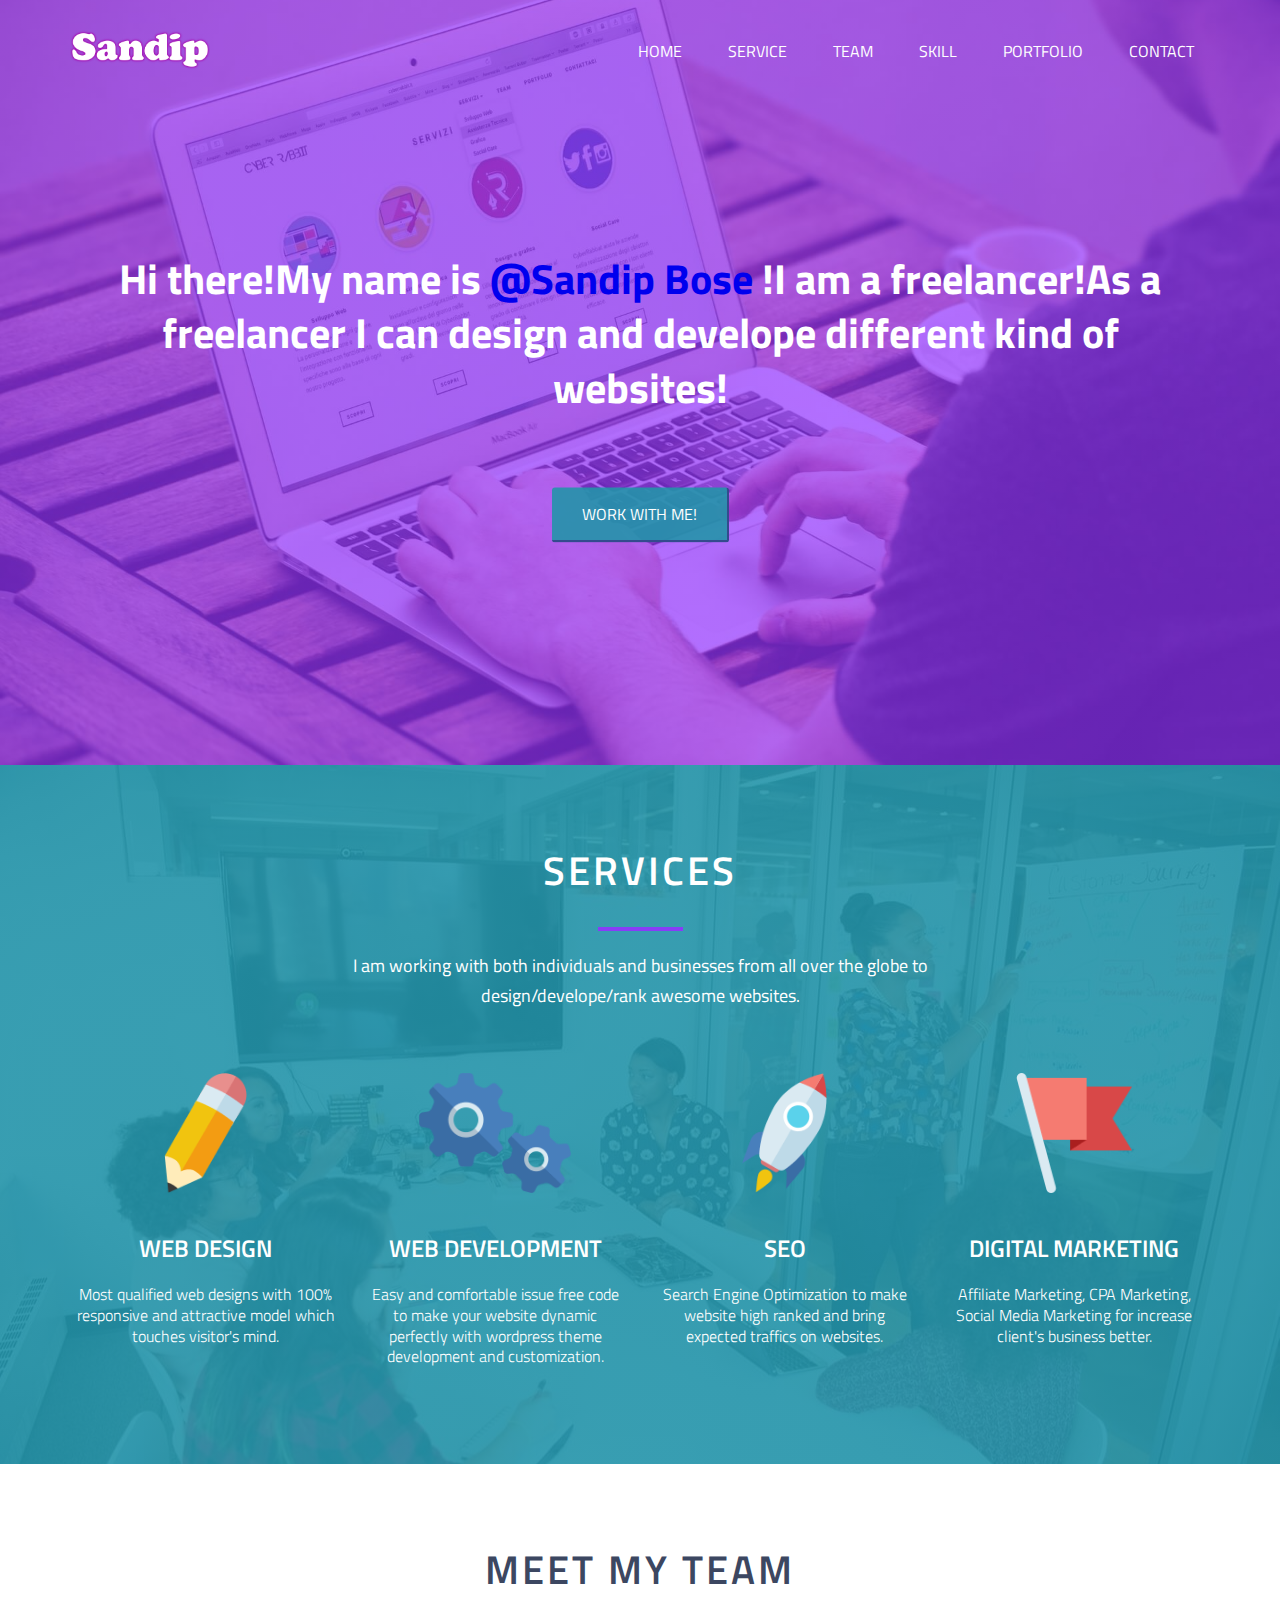
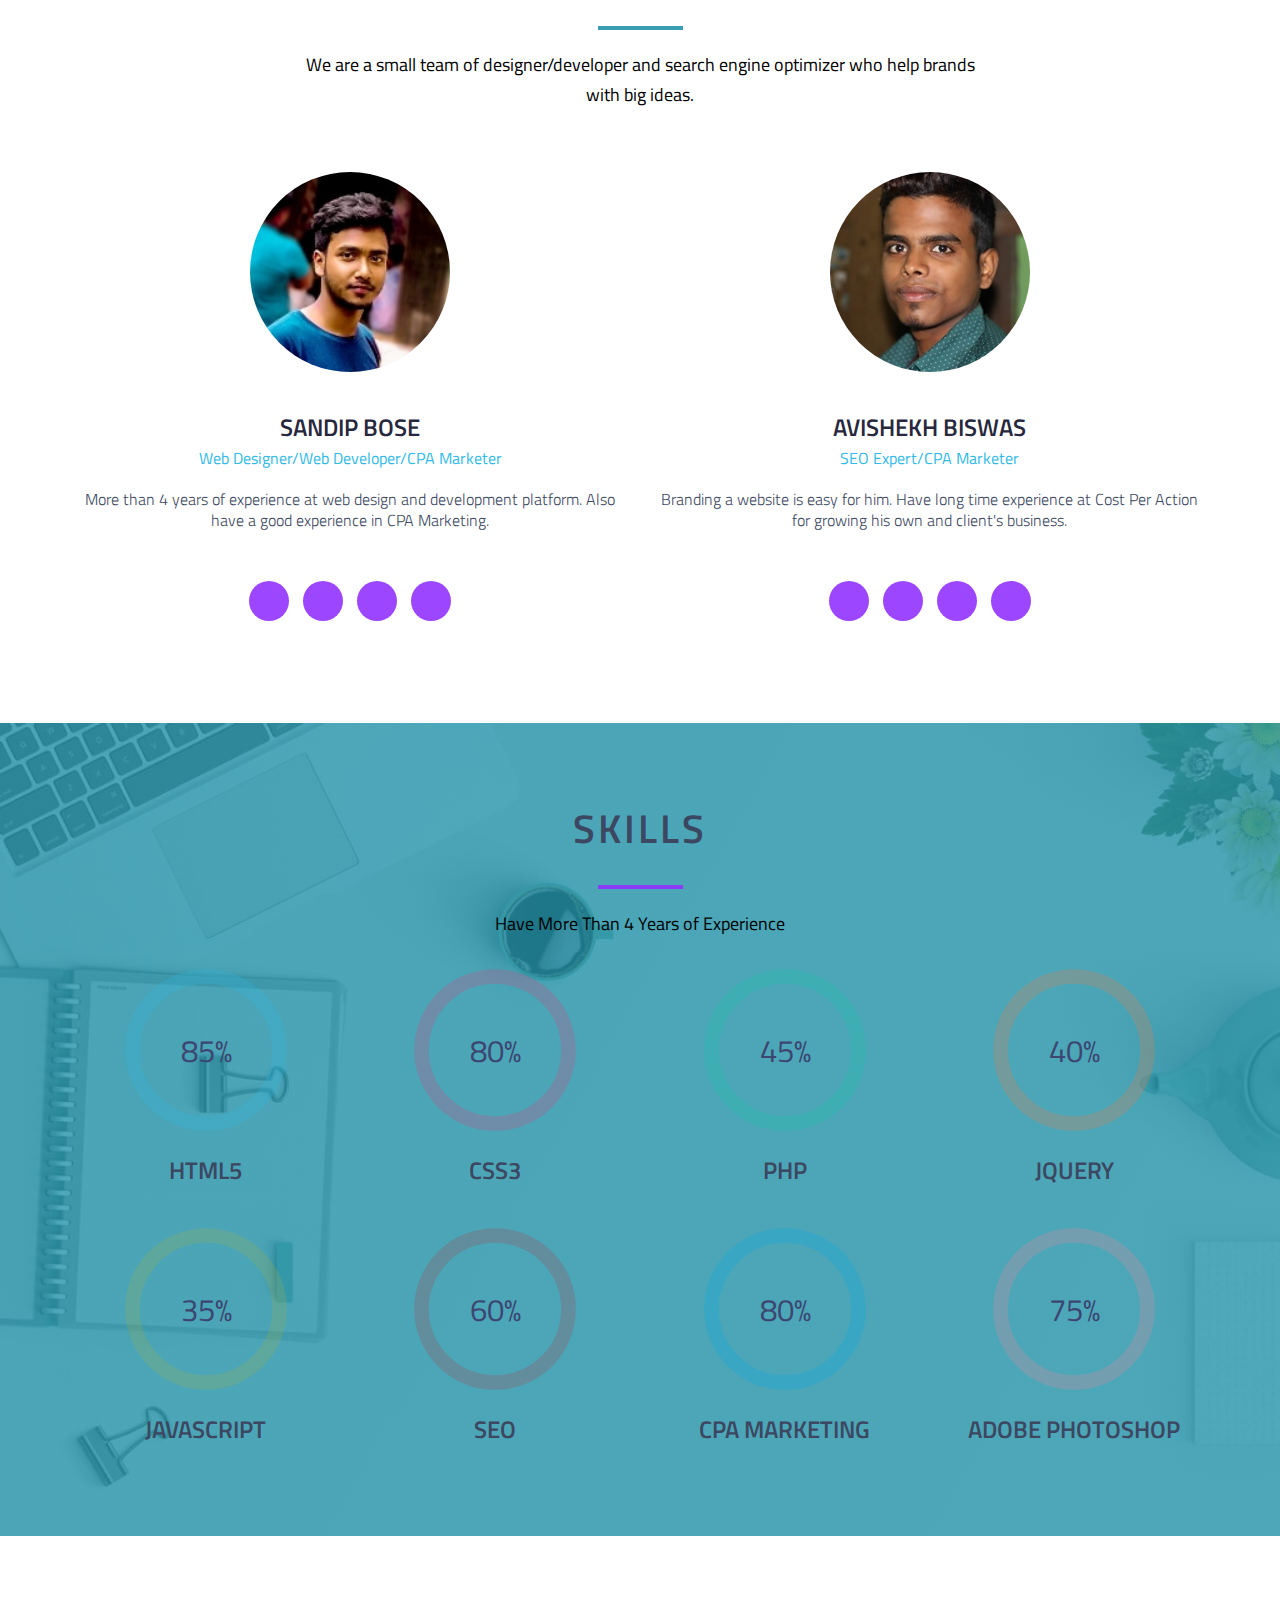
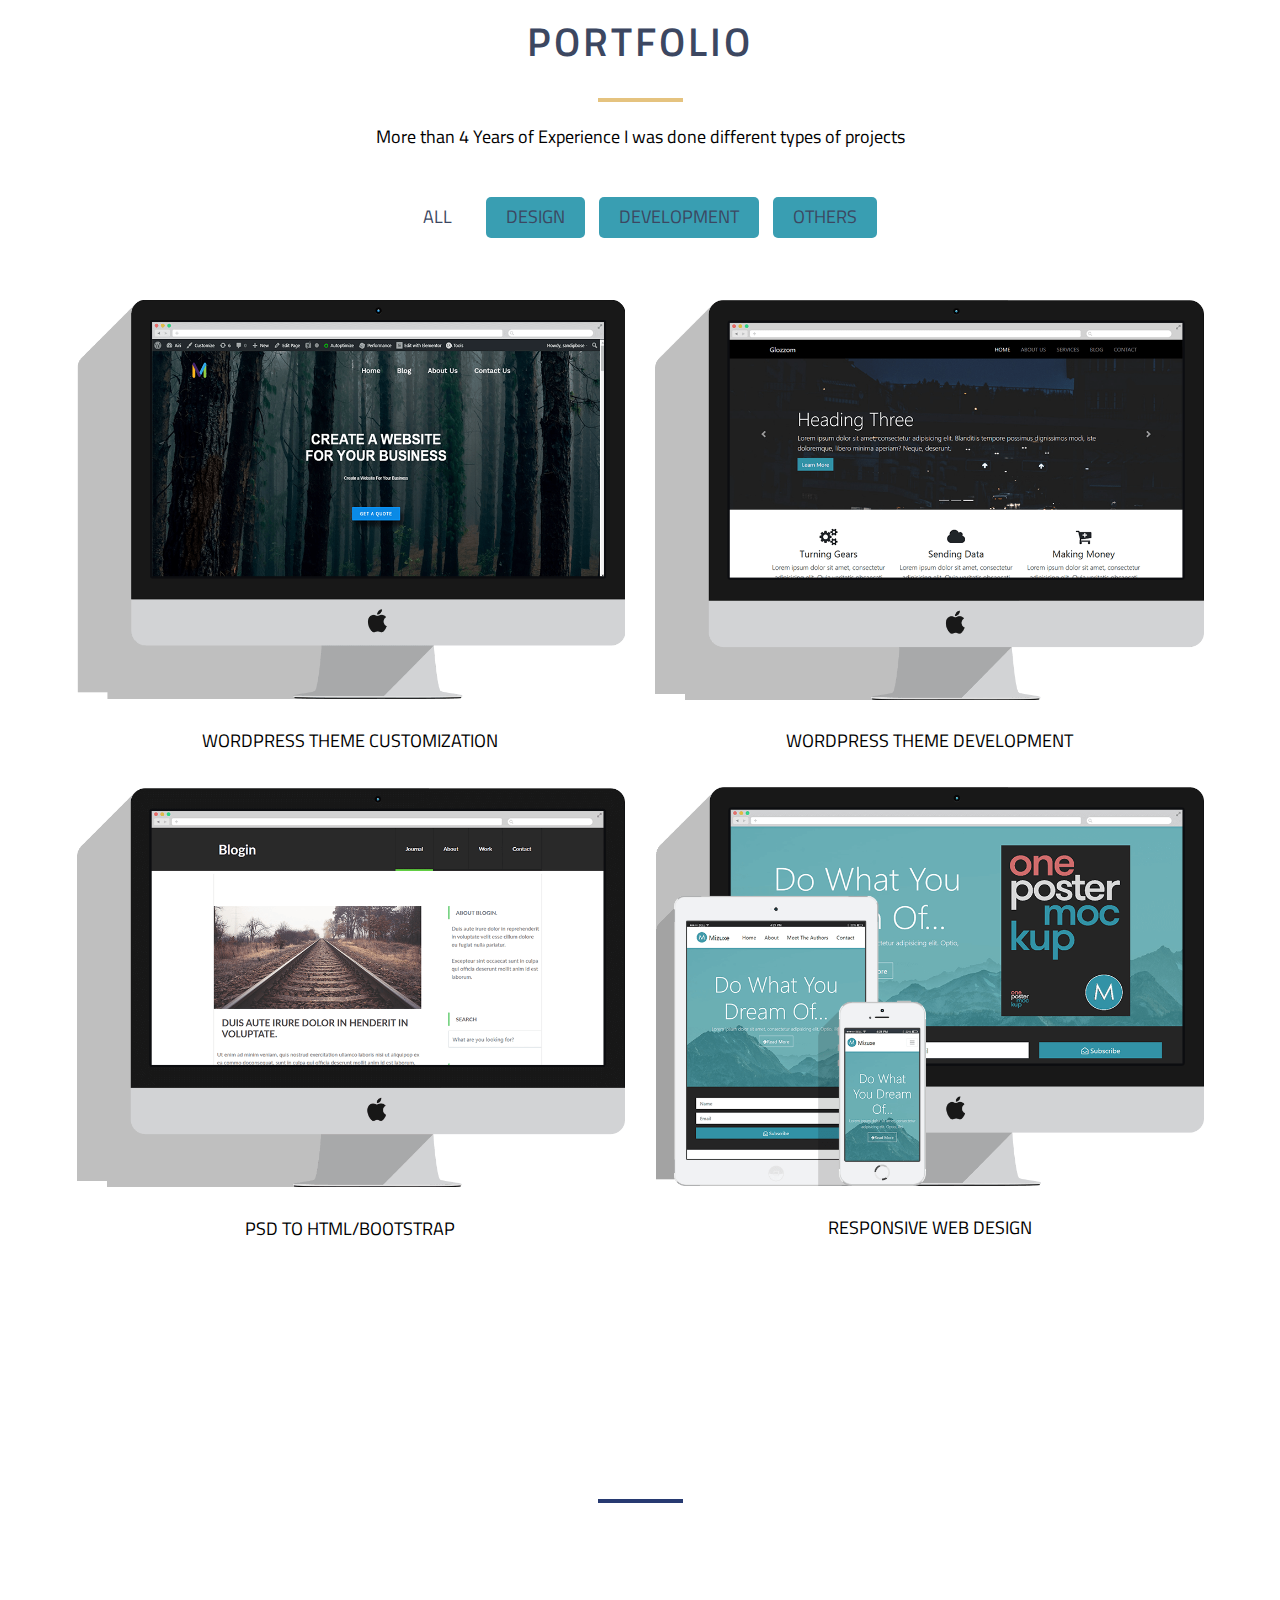
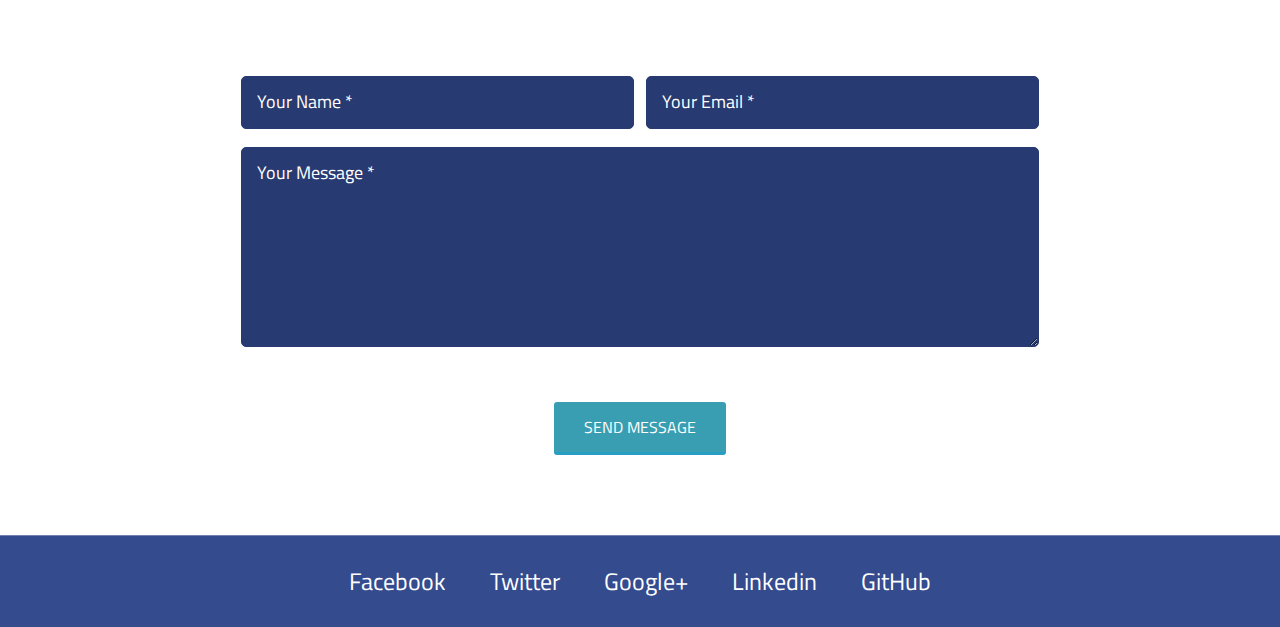
<file: index.html>
<!DOCTYPE html>
<html lang="en">
<head>
  <meta charset="UTF-8">
  <meta name="viewport" content="width=device-width, initial-scale=1.0">
  <meta name="description" content="Cuda - An awesome portfolio template. You can easily design your portfolio website.">
  <meta http-equiv="X-UA-Compatible" content="ie=edge">
  <title>FreelancerSandip - A Professional Web Designer and Developer</title>
  <link rel="shortcut icon" type="image/x-icon" href="resources/img/favicon.png">
  <link href="https://fonts.googleapis.com/css?family=Titillium+Web:300,400,600,700" rel="stylesheet">
  <!-- FONT AWESOME -->
  <link rel="stylesheet" href="https://use.fontawesome.com/releases/v5.8.1/css/all.css" integrity="sha384-50oBUHEmvpQ+1lW4y57PTFmhCaXp0ML5d60M1M7uH2+nqUivzIebhndOJK28anvf" crossorigin="anonymous">
  <link rel="stylesheet" href="resources/css/fontawesome.min.css">
  <!-- VENDORS FILES -->
  <link rel="stylesheet" href="vendors/css/normalize.css">
  <link rel="stylesheet" href="vendors/css/grid.css">
    <link rel="stylesheet" href="vendors/css/animated-circle.css">
  <!-- RESOURCES FILES -->
  <link rel="stylesheet" href="resources/css/style.css">
  <link rel="stylesheet" href="resources/css/responsive.css">
</head>
<body>
<!-- START HEADER SECTION -->
<header id="home">
  <nav>
    <div class="row">
      <a href="#home">
        <img class="logo" src="resources/img/sandip1.png" alt="FreelancerSandip"/>
      </a>
      <ul class="main-nav">
        <li><a href="#home">Home</a></li>
        <li><a href="#service">Service</a></li>
        <li><a href="#team">Team</a></li>
        <li><a href="#skill">Skill</a></li>
        <li><a href="#portfolio">Portfolio</a></li>
        <li><a href="#contact">Contact</a></li>
      </ul>
      <div class="mobile-menu">
        <span style="color: #fff;" onclick="openNav()">&#9776;</span>
        <div id="myNav" class="overlay">
          <a class="closebtn" href="javascript:void(0)" onclick="closeNav()">&times;</a>
          <div class="overlay-content">
            <a onclick="closeNav()" href="#home">Home</a>
            <a onclick="closeNav()" href="#service">Service</a>
            <a onclick="closeNav()" href="#team">Team</a>
            <a onclick="closeNav()" href="#skill">Skill</a>
            <a onclick="closeNav()" href="#portfolio">Portfolio</a>
            <a onclick="closeNav()" href="#contact">Contact</a>
          </div>
        </div>
      </div>
    </div>
  </nav>
  <div class="row">
    <div class="hero-text-box">
      <h1>Hi there!My name is <a href="https://www.upwork.com/freelancers/~010b8648b399e2464d?viewMode=1" class="freelancer">@Sandip Bose</a> !I am a freelancer!As a freelancer I can design and develope different kind of websites!</h1>
      <a class="btn btn-hero" href="#contact">Work with me!</a>
    </div>
  </div>
</header>
<!-- END HEADER SECTION -->
<!-- START SERVICES SECTION -->
<section class="services-section js--services-section" id="service">
  <div class="row">
    <h2>SERVICES</h2>
    <p class="little-description">I am working with both individuals and businesses from all over the globe to design/develope/rank awesome websites. </p>
  </div>
  <div class="row">
    <div class="col span_1_of_4 box">
      <img src="resources/img/crayon.png" alt="Crayon" class="services-icon">
      <h3>Web Design</h3>
      <p>Most qualified web designs with 100% responsive and attractive model which touches visitor's mind.</p>
    </div>
    <div class="col span_1_of_4 box">
      <img src="resources/img/gears.png" alt="Gears" class="services-icon">
      <h3>Web Development</h3>
      <p>Easy and comfortable issue free code to make your website dynamic perfectly with wordpress theme development and customization.</p>
    </div>
    <div class="col span_1_of_4 box">
      <img src="resources/img/rocket.png" alt="Rocket" class="services-icon">
      <h3>SEO</h3>
      <p>Search Engine Optimization to make website high ranked and bring expected traffics on websites.</p>
    </div>
    <div class="col span_1_of_4 box">
      <img src="resources/img/flag.png" alt="Flag" class="services-icon">
      <h3>Digital Marketing</h3>
      <p>Affiliate Marketing, CPA Marketing, Social Media Marketing for increase client's business better.</p>
    </div>
  </div>
</section>
<!-- END SERVICES SECTION -->
<!-- START TEAM SECTION -->
<section class="team-section" id="team">
  <div class="row">
    <h2>MEET MY TEAM</h2>
    <p class="little-description">
      We are a small team of designer/developer and search engine optimizer who help brands with big ideas.
    </p>
  </div>
  <div class="row">
    <div class="col span_1_of_2 box">
      <img src="resources/img/sandip.jpg" alt="" class="team-member">
      <h3>SANDIP BOSE</h3>
      <span class="role">
        Web Designer/Web Developer/CPA Marketer
      </span>
      <p>More than 4 years of experience at web design and development platform. Also have a good experience in CPA Marketing.</p>
      <div class="social-link">
        <ul>
          <li><a href="https://facebook.com/sksandip.k"><i class="fab fa-facebook"></i></a></li>
          <li><a href="https://www.twitter.com/Sandip45365778"><i class="fab fa-twitter"></i></a></li>
          <li><a href="https://www.linkedin.com/sandip-bose-5408971a3/"><i class="fab fa-linkedin-in"></i></a></li>
          <li><a href="https://www.gmail.com/sandipbose06"><i class="fas fa-envelope"></i></a></li>
        </ul>
      </div>
    </div>
    <div class="col span_1_of_2 box">
      <img src="resources/img/avi.jpg" alt="" class="team-member">
      <h3>AVISHEKH BISWAS</h3>
      <span class="role">
        SEO Expert/CPA Marketer
      </span>
      <p>Branding a website is easy for him. Have long time experience at Cost Per Action for growing his own and client's business.</p>
      <div class="social-link">
        <ul>
          <li><a href="https://www.facebook.com/avishek.619/"><i class="fab fa-facebook"></i></a></li>
          <li><a href="https://www.twitter.com/Vickybiswas20"><i class="fab fa-twitter"></i></a></li>
          <li><a href="https://linkedin.com/in/avishek-biswas-987112185/"><i class="fab fa-linkedin-in"></i></a></li>
          <li><a href="https://www.gmail.com/avishekb76"><i class="fas fa-envelope"></i></a></li>
        </ul>
      </div>
    </div>
  </div>
</section>
<!-- END TEAM SECTION -->
<!-- START SKILL SECTION -->
<section class="skill-section" id="skill">
  <div class="row">
    <h2>SKILLS</h2>
    <p class="little-description">
      Have More Than 4 Years of Experience
    </p>
  </div>
  <div class="row">
    <div class="col span_1_of_4">
      <svg class="radial-progress web-design" data-percentage="85" viewBox="0 0 80 80">
        <circle class="incomplete" cx="40" cy="40" r="35"></circle>
        <circle class="complete" cx="40" cy="40" r="35" style="stroke-dashoffset: 39.58406743523136;"></circle>
        <text class="percentage" x="50%" y="57%" transform="matrix(0, 1, -1, 0, 80, 0)">85%</text>
     </svg>
     <h3>HTML5</h3>
    </div>
    <div class="col span_1_of_4">
      <svg class="radial-progress html-css" data-percentage="80" viewBox="0 0 80 80">
        <circle class="incomplete" cx="40" cy="40" r="35"></circle>
        <circle class="complete" cx="40" cy="40" r="35" style="stroke-dashoffset: 39.58406743523136;"></circle>
        <text class="percentage" x="50%" y="57%" transform="matrix(0, 1, -1, 0, 80, 0)">80%</text>
     </svg>
     <h3>CSS3</h3>
    </div>
    <div class="col span_1_of_4">
      <svg class="radial-progress graphic-design" data-percentage="45" viewBox="0 0 80 80">
        <circle class="incomplete" cx="40" cy="40" r="35"></circle>
        <circle class="complete" cx="40" cy="40" r="35" style="stroke-dashoffset: 39.58406743523136;"></circle>
        <text class="percentage" x="50%" y="57%" transform="matrix(0, 1, -1, 0, 80, 0)">45%</text>
     </svg>
     <h3>PHP</h3>
    </div>
    <div class="col span_1_of_4">
      <svg class="radial-progress ui-ux" data-percentage="40" viewBox="0 0 80 80">
        <circle class="incomplete" cx="40" cy="40" r="35"></circle>
        <circle class="complete" cx="40" cy="40" r="35" style="stroke-dashoffset: 39.58406743523136;"></circle>
        <text class="percentage" x="50%" y="57%" transform="matrix(0, 1, -1, 0, 80, 0)">40%</text>
     </svg>
     <h3>JQuery</h3>
    </div>
  </div>
    <div class="row">
    <div class="col span_1_of_4">
      <svg class="radial-progress web-design1" data-percentage="35" viewBox="0 0 80 80">
        <circle class="incomplete" cx="40" cy="40" r="35"></circle>
        <circle class="complete" cx="40" cy="40" r="35" style="stroke-dashoffset: 39.58406743523136;"></circle>
        <text class="percentage" x="50%" y="57%" transform="matrix(0, 1, -1, 0, 80, 0)">35%</text>
     </svg>
     <h3>JavaScript</h3>
    </div>
    <div class="col span_1_of_4">
      <svg class="radial-progress html-css1" data-percentage="60" viewBox="0 0 80 80">
        <circle class="incomplete" cx="40" cy="40" r="35"></circle>
        <circle class="complete" cx="40" cy="40" r="35" style="stroke-dashoffset: 39.58406743523136;"></circle>
        <text class="percentage" x="50%" y="57%" transform="matrix(0, 1, -1, 0, 80, 0)">60%</text>
     </svg>
     <h3>SEO</h3>
    </div>
    <div class="col span_1_of_4">
      <svg class="radial-progress graphic-design1" data-percentage="80" viewBox="0 0 80 80">
        <circle class="incomplete" cx="40" cy="40" r="35"></circle>
        <circle class="complete" cx="40" cy="40" r="35" style="stroke-dashoffset: 39.58406743523136;"></circle>
        <text class="percentage" x="50%" y="57%" transform="matrix(0, 1, -1, 0, 80, 0)">80%</text>
     </svg>
     <h3>CPA Marketing</h3>
    </div>
    <div class="col span_1_of_4">
      <svg class="radial-progress ui-ux1" data-percentage="75" viewBox="0 0 80 80">
        <circle class="incomplete" cx="40" cy="40" r="35"></circle>
        <circle class="complete" cx="40" cy="40" r="35" style="stroke-dashoffset: 39.58406743523136;"></circle>
        <text class="percentage" x="50%" y="57%" transform="matrix(0, 1, -1, 0, 80, 0)">75%</text>
     </svg>
     <h3>Adobe Photoshop</h3>
    </div>
  </div>
</section>
<!-- END SKILL SECTION -->
<!-- START PORTFOLIO SECTION -->
<section class="portfolio-section" id="portfolio">
  <div class="row">
    <h2>PORTFOLIO</h2>
    <p class="little-description">
      More than 4 Years of Experience I was done different types of projects
    </p>
  </div>
  <div class="row">
    <div class="portfolio-filter">
      <button type="button" data-filter="all">all</button>
      <button type="button" data-filter=".web">design</button>
      <button type="button" data-filter=".apps">development</button>
      <button type="button" data-filter=".icons">others</button>
    </div>
  </div>
  <div class="row container">
    <div class="col span_1_of_2 box mix apps">
      <img src="resources/img/p1.png" alt="portfolio-1" class="portfolio-image">
      <h4>Wordpress Theme Customization</h4>
    </div>
    <div class="col span_1_of_2 box mix apps">
      <img src="resources/img/p2.png" alt="portfolio-2" class="portfolio-image">
      <h4>Wordpress Theme Development</h4>
    </div>
    <div class="col span_1_of_2 box mix web">
      <img src="resources/img/p3.png" alt="portfolio-3" class="portfolio-image">
      <h4>PSD to Html/Bootstrap</h4>
    </div>
    <div class="col span_1_of_2 box mix web icons box">
      <img src="resources/img/p4.png" alt="portfolio-4" class="portfolio-image">
      <h4>Responsive Web Design</h4>
    </div>
  </div>
  <!--
  <div class="row">
    <a href="#" class="btn btn-load-more">Load More Projects</a>
  </div>
  -->
</section>
<!-- END PORTFOLIO SECTION -->
<!-- START CONTACT SECTION -->
<section class="contact-section" id="contact">
  <div class="row">
    <h2>GET IN TOUCH</h2>
    <p class="little-description">
      Address : Narail-7500, Khulna, Bangladesh<br>
      Phone Number : +8801745698128<br>
      Email : sandipbose06@gmail.com
    </p>
  </div>
  <div class="row">
    <form action="https://formspree.io/sandipbose06@gmail.com" method="POST">
      <div class="row">
        <div class="col span_1_of_2">
          <input type="text" name="Name" placeholder="Your Name *" required>
        </div>
        <div class="col span_1_of_2">
          <input type="email" name="Name" placeholder="Your Email *" required>
        </div>
      </div>
      <div class="row">
        <textarea name="name" rows="8" cols="80" placeholder="Your Message *" required></textarea>
      </div>
      <div class="row">
        <input type="submit" name="message" value="SEND MESSAGE" class="btn btn-submit">
      </div>
    </form>
  </div>
</section>
<!-- END CONTACT SECTION -->
<!-- START FOOTER SECTION -->
<footer class="footer-section">
  <div class="row">
    <ul>
      <li><a href="https://www.facebook.com/sksandip.k">Facebook</a></li>
      <li><a href="https://twitter.com/Sandip45365778">Twitter</a></li>
      <li><a href="https://www.gmail.com/sandipbose06">Google+</a></li>
      <li><a href="https://www.linkedin.com/in/sandip-bose-5408971a3/">Linkedin</a></li>
      <li><a href="https://github.com/sandipbose06">GitHub</a></li>
    </ul>
  </div>
</footer>
<!-- END FOOTER SECTION -->
  <!-- JS SCRIPTS -->
  <script src="resources/js/jquery.min.js"></script>
  <script src="vendors/js/html5shiv.min.js"></script>
  <script src="vendors/js/respond.min.js"></script>
  <script src="vendors/js/selectivizr-min.js"></script>
  <script src="vendors/js/jquery.waypoints.min.js"></script>
  <script src="vendors/js/animated-circle.js"></script>
  <script src="vendors/js/mixitup.min.js"></script>
  <script src="resources/js/main.js"></script>
  <script src="vendors/js/matchactive.plugin.js"></script>
</body>
</html>
</file>
<file: vendors/css/grid.css>
row .section{clear:both;padding:0;margin:0}.row:after,.row:before{content:"";display:table}.row:after{clear:both}.row{zoom:1}.col{display:block;float:left;margin:1% 0 1% 1.6%}.col:first-child{margin-left:0}@media only screen and (max-width:480px){.col{margin:1% 0 1% 0}}.span_2_of_2{width:100%}.span_1_of_2{width:49.2%}@media only screen and (max-width:480px){.span_2_of_2{width:100%}.span_1_of_2{width:100%}}.span_3_of_3{width:100%}.span_2_of_3{width:66.13%}.span_1_of_3{width:32.26%}@media only screen and (max-width:480px){.span_3_of_3{width:100%}.span_2_of_3{width:100%}.span_1_of_3{width:100%}}.span_4_of_4{width:100%}.span_3_of_4{width:74.6%}.span_2_of_4{width:49.2%}.span_1_of_4{width:23.8%}@media only screen and (max-width:480px){.span_4_of_4{width:100%}.span_3_of_4{width:100%}.span_2_of_4{width:100%}.span_1_of_4{width:100%}}.span_5_of_5{width:100%}.span_4_of_5{width:79.68%}.span_3_of_5{width:59.36%}.span_2_of_5{width:39.04%}.span_1_of_5{width:18.72%}@media only screen and (max-width:480px){.span_5_of_5{width:100%}.span_4_of_5{width:100%}.span_3_of_5{width:100%}.span_2_of_5{width:100%}.span_1_of_5{width:100%}}.span_6_of_6{width:100%}.span_5_of_6{width:83.06%}.span_4_of_6{width:66.13%}.span_3_of_6{width:49.2%}.span_2_of_6{width:32.26%}.span_1_of_6{width:15.33%}@media only screen and (max-width:480px){.span_6_of_6{width:100%}.span_5_of_6{width:100%}.span_4_of_6{width:100%}.span_3_of_6{width:100%}.span_2_of_6{width:100%}.span_1_of_6{width:100%}}.span_7_of_7{width:100%}.span_6_of_7{width:85.48%}.span_5_of_7{width:70.97%}.span_4_of_7{width:56.45%}.span_3_of_7{width:41.94%}.span_2_of_7{width:27.42%}.span_1_of_7{width:12.91%}@media only screen and (max-width:480px){.span_7_of_7{width:100%}.span_6_of_7{width:100%}.span_5_of_7{width:100%}.span_4_of_7{width:100%}.span_3_of_7{width:100%}.span_2_of_7{width:100%}.span_1_of_7{width:100%}}.span_8_of_8{width:100%}.span_7_of_8{width:87.3%}.span_6_of_8{width:74.6%}.span_5_of_8{width:61.9%}.span_4_of_8{width:49.2%}.span_3_of_8{width:36.5%}.span_2_of_8{width:23.8%}.span_1_of_8{width:11.1%}@media only screen and (max-width:480px){.span_8_of_8{width:100%}.span_7_of_8{width:100%}.span_6_of_8{width:100%}.span_5_of_8{width:100%}.span_4_of_8{width:100%}.span_3_of_8{width:100%}.span_2_of_8{width:100%}.span_1_of_8{width:100%}}.span_9_of_9{width:100%}.span_8_of_9{width:88.71%}.span_7_of_9{width:77.42%}.span_6_of_9{width:66.13%}.span_5_of_9{width:54.84%}.span_4_of_9{width:43.55%}.span_3_of_9{width:32.26%}.span_2_of_9{width:20.97%}.span_1_of_9{width:9.68%}@media only screen and (max-width:480px){.span_9_of_9{width:100%}.span_8_of_9{width:100%}.span_7_of_9{width:100%}.span_6_of_9{width:100%}.span_5_of_9{width:100%}.span_4_of_9{width:100%}.span_3_of_9{width:100%}.span_2_of_9{width:100%}.span_1_of_9{width:100%}}.span_10_of_10{width:100%}.span_9_of_10{width:89.84%}.span_8_of_10{width:79.68%}.span_7_of_10{width:69.52%}.span_6_of_10{width:59.36%}.span_5_of_10{width:49.2%}.span_4_of_10{width:39.04%}.span_3_of_10{width:28.88%}.span_2_of_10{width:18.72%}.span_1_of_10{width:8.56%}@media only screen and (max-width:480px){.span_10_of_10{width:100%}.span_9_of_10{width:100%}.span_8_of_10{width:100%}.span_7_of_10{width:100%}.span_6_of_10{width:100%}.span_5_of_10{width:100%}.span_4_of_10{width:100%}.span_3_of_10{width:100%}.span_2_of_10{width:100%}.span_1_of_10{width:100%}}.span_11_of_11{width:100%}.span_10_of_11{width:90.76%}.span_9_of_11{width:81.52%}.span_8_of_11{width:72.29%}.span_7_of_11{width:63.05%}.span_6_of_11{width:53.81%}.span_5_of_11{width:44.58%}.span_4_of_11{width:35.34%}.span_3_of_11{width:26.1%}.span_2_of_11{width:16.87%}.span_1_of_11{width:7.63%}@media only screen and (max-width:480px){.span_11_of_11{width:100%}.span_10_of_11{width:100%}.span_9_of_11{width:100%}.span_8_of_11{width:100%}.span_7_of_11{width:100%}.span_6_of_11{width:100%}.span_5_of_11{width:100%}.span_4_of_11{width:100%}.span_3_of_11{width:100%}.span_2_of_11{width:100%}.span_1_of_11{width:100%}}.span_12_of_12{width:100%}.span_11_of_12{width:91.53%}.span_10_of_12{width:83.06%}.span_9_of_12{width:74.6%}.span_8_of_12{width:66.13%}.span_7_of_12{width:57.66%}.span_6_of_12{width:49.2%}.span_5_of_12{width:40.73%}.span_4_of_12{width:32.26%}.span_3_of_12{width:23.8%}.span_2_of_12{width:15.33%}.span_1_of_12{width:6.86%}@media only screen and (max-width:480px){.span_12_of_12{width:100%}.span_11_of_12{width:100%}.span_10_of_12{width:100%}.span_9_of_12{width:100%}.span_8_of_12{width:100%}.span_7_of_12{width:100%}.span_6_of_12{width:100%}.span_5_of_12{width:100%}.span_4_of_12{width:100%}.span_3_of_12{width:100%}.span_2_of_12{width:100%}.span_1_of_12{width:100%}}
</file>
<file: resources/css/style.css>
*{margin:0;padding:0;box-sizing:border-box}html{font-size:62.5%;scroll-behavior:smooth}body{font-family:'Titillium Web',sans-serif;text-rendering:optimizeLegibility;line-height:1.3;font-size:1.6rem}ul li{list-style-type:none}:focus{outline:0}h1{font-size:4.2rem;color:#fff}.clearfix::after{content:"";display:table;clear:both;height:0;visibility:hidden}.row{max-width:114rem;margin:0 auto}section{padding:8rem 0}h2{font-size:4rem;text-transform:uppercase;letter-spacing:.3rem;font-weight:600;margin-top:0;margin-bottom:2rem;color:#fff;text-align:center}h2::after{content:"";display:block;height:.4rem;width:8.5rem;background:#fff;margin:auto;margin-top:3rem}h3{font-size:2.4rem;text-transform:uppercase;font-weight:600}h4{font-size:1.8rem;text-transform:uppercase;font-weight:400;margin-top:2.5rem}.box{padding:.5%}.box p{font-size:1.6rem;font-weight:300;margin-top:2rem}.little-description{font-size:1.8rem;width:60%;margin-left:20%;line-height:3rem}.btn,.btn:link,.btn:visited{background:#333;border-bottom:.3rem solid #000;color:#fff;text-decoration:none;text-transform:uppercase;padding:1.6rem 3rem;border-radius:.3rem;display:inline-block;margin-top:4.5rem;font-size:1.6rem}header{background:linear-gradient(rgba(145,50,456,.7),rgba(145,50,456,.7)),url(img/create.jpeg);background-repeat:no-repeat;background-size:cover;background-position:center center;height:85vh;position:relative;background-attachment:fixed}.logo{height:4rem;width:auto;margin-top:3rem;float:left;font-weight:900;font-style:italic}.main-nav{float:right;margin-top:3.5rem}.main-nav li{display:inline-block;margin-left:1rem}.main-nav li a:link,.main-nav li a:visited{color:#fff;text-decoration:none;text-transform:uppercase;background:rgba(100,58,121,0);padding:.6rem 1.6rem;border-radius:.3rem;display:inline-block;font-size:1.6rem;transition:.3s}.main-nav li:hover a:link,.main-nav li:hover a:visited{background:#643a79}.main-nav li:first-child{margin-left:0}.main-nav li.active a{background:#643a79;border-radius:.3rem}.hero-text-box{position:absolute;top:50%;left:50%;transform:translate(-50%,-50%);text-align:center}.freelancer{text-decoration:none}.btn-hero:link,.btn-hero:visited{background:rgba(35,148,170,.9);border-color:#344b8e;border-right:0.2rem solid #344b8e}.hero-text-box{width:114rem}.sticky{position:fixed;top:0;left:0;width:100%;background:rgba(145,50,456,.9);padding:2rem 0;box-shadow:0 .2rem .5rem rgba(255,255,255,.9);z-index:9999}.sticky .logo{margin-top:0}.sticky .main-nav{margin-top:.5rem}.mobile-menu span{color:#fff;font-size:4rem;float:right;margin-top:2.5rem;display:none}.mobile-menu span:hover{cursor:pointer}.overlay{width:0;height:100%;position:fixed;top:0;left:0;background-color:rgba(0,0,0,.9);z-index:1;overflow-x:hidden;transition:.5s}.overlay-content{position:relative;top:15%;width:100%;text-align:center}.overlay a{text-decoration:none;display:block;font-size:3rem;text-transform:uppercase;letter-spacing:.3rem;color:#999;padding:1rem 0}.overlay a:hover{color:#fff}.overlay .closebtn{position:absolute;top:2rem;right:4.5rem;font-size:6rem}.sticky .mobile-menu span{margin-top:0;line-height:1}.services-section{color:#fff;text-align:center;background:linear-gradient(rgba(35,148,170,.9),rgba(35,148,170,.9)),url(img/services-bg.jpg);background-repeat:no-repeat;background-size:cover;background-position:center top}.services-section h2::after{background:rgba(145,50,456,.9)}.services-icon{height:12rem;margin-bottom:3.5rem;margin-top:4.5rem}.team-section{text-align:center;background:linear-gradient(rgba(145,50,456,.7),rgba(145,50,456,.7)),url(img/team-bg.jpg);background-repeat:no-repeat;background-size:cover;background-position:center top;background-attachment:fixed}.team-section h2{color:#3c4761}.team-section h2::after{background:rgba(35,148,170,.9)}.team-member{margin-top:4.5rem;margin-bottom:3.5rem;height:20rem;width:20rem;border-radius:50%}.team-section h3{color:#27283d}.role{color:#30bae7;font-size:1.6rem;text-transform:capitalize;margin-top:.5rem;display:inline-block}.team-section .box p{color:#3c4761}.social-link{margin-top:4.5rem}.social-link ul li{display:inline-block;margin:.5rem}.social-link ul li a:link{color:#fff}.social-link ul li a:link i::before{background:rgba(145,50,456,.9);width:2rem;height:2rem;display:inline-block;font-size:2rem;padding:1rem;border-radius:50%;transition:.5s}.social-link ul li a:hover i::before{background:#30bae7;transform:rotate(360deg)}.skill-section{background:linear-gradient(rgba(35,148,170,.8),rgba(35,148,170,.8)),url(img/skill-bg.jpg);background-repeat:no-repeat;background-size:cover;text-align:center}.skill-section h2{color:#3c4761}.skill-section h2::after{background:rgba(145,50,456,.9)}.skill-section h3{color:#3c4761}.skill-section .box{margin-top:4.5rem}svg.radial-progress circle{stroke-width:7}svg.radial-progress text{fill:#3c4671;font-size:1.5rem}svg.web-design circle{stroke:#30bae7}svg.html-css circle{stroke:#d74680}svg.graphic-design circle{stroke:#15c7a8}svg.ui-ux circle{stroke:#eb7d4b}svg.web-design1 circle{stroke:#98ae53}svg.html-css1 circle{stroke:#a74450}svg.graphic-design1 circle{stroke:#05a7e8}svg.ui-ux1 circle{stroke:#ec8a9b}.portfolio-section{background:linear-gradient(rgba(145,50,456,.7),rgba(145,50,456,.7)),url(img/portfolio-bg.jpg);background-repeat:no-repeat;background-size:cover;text-align:center;background-position:center center;background-attachment:fixed}.portfolio-section h2{color:#3c4761}.portfolio-section h2::after{background:#e5c37f}.portfolio-filter{margin:4.5rem 0}.portfolio-filter button{background:rgba(35,148,170,.9);font-size:1.8rem;padding:1rem 2rem;border:0;border-radius:.5rem;text-transform:uppercase;color:#3c4761;margin:0 .5rem}.portfolio-filter button:hover{cursor:pointer;box-shadow:inset 0 .3rem .5rem rgba(60,71,97,.5);transition:.5s}.portfolio-image{width:100%;height:auto}.portfolio-section .col:nth-child(3){margin-left:0}.portfolio-section .btn-load-more{background:#17c2a4;border-color:#14a53c}.portfolio-section .mixitup-control-active{background:#fff}.testimonial{background:linear-gradient(rgba(225,70,120,.9),rgba(225,70,120,.9)),url(img/testimonial-bg.jpg);background-repeat:no-repeat;background-size:cover;background-position:center center}.testimonial .little-description{text-align:center;color:#fff}.testimonial p{color:#fff}.testimonial h3{color:#fff}.testimonial .col:nth-child(3){margin-left:0}.testimonial .col:nth-child(1){margin-top:4rem}.testimonial .col:nth-child(2){margin-top:4rem}.testimonial .col:nth-child(3){margin-top:8rem}.testimonial .col:nth-child(4){margin-top:8rem}.client-photo{width:10rem;float:left}.client-photo img{height:8rem;border-radius:50%;margin-bottom:3rem}.client-review{width:35rem;float:left}.client-review p{font-size:2.1rem;font-style:italic;margin-top:0;margin-bottom:2rem}.client-review .role{color:#fd9}.contact-section{background:linear-gradient(rgba(60,84,153,.9),rgba(60,84,153,.9)),url(img/contact-bg.jpg);background-repeat:no-repeat;background-size:cover;background-position:center 30%;text-align:center;background-attachment:fixed}.contact-section h2::after{background:#273a71}.contact-section .little-description{color:#fff}.contact-section form{margin-top:5rem;width:70%;margin-left:15%}.contact-section input[type=text]{background:#273a71;border:.1rem solid #273a71;width:100%;padding:1.5rem;border-radius:.5rem;font-size:1.8rem;margin:.5rem 0;color:#fff}.contact-section input[type=email]{background:#273a71;border:.1rem solid #273a71;width:100%;padding:1.5rem;border-radius:.5rem;font-size:1.8rem;margin:.5rem 0;color:#fff}.contact-section textarea{background:#273a71;border:.1rem solid #273a71;width:100%;padding:1.5rem;border-radius:.5rem;font-size:1.8rem;margin:.5rem 0;height:20rem;color:#fff}.contact-section form ::-webkit-input-placeholder{color:#fff;opacity:1}.contact-section form ::-moz-placeholder{color:#fff;opacity:1}.contact-section form :-ms-input-placeholder{color:#fff;opacity:1}.contact-section form ::-ms-input-placeholder{color:#fff;opacity:1}.contact-section form ::placeholder{color:#fff;opacity:1}.btn-submit{border:0;border-bottom:.3rem solid #299ec5;background:rgba(35,148,170,.9)}.btn-submit:hover{cursor:pointer}.footer-section{background:#344b8e;padding:3rem 0;text-align:center;border-top:.1rem solid rgba(255,255,255,.3)}.footer-section li{display:inline-block;margin:0 2rem}.footer-section li a{color:#fff;text-decoration:none;text-transform:capitalize;font-size:2.4rem}.footer-section li:hover a{color:#30bae7;transition:.3s}
</file>
<file: resources/css/responsive.css>
@media only screen and (max-width:1200px){header{height:80vh}.hero-text-box{width:90%}h1{font-size:3.5rem}.row{margin:0 15px}}@media only screen and (max-width:1024px){header{height:70vh}.hero-text-box{width:80%}.main-nav{display:none}html{font-size:57.5%}.client-photo{width:90%;float:none;text-align:center}h1{font-size:3.2rem}.client-review{width:100%;float:none;text-align:center}.contact-section input[type=text]{width:100%;margin-left:0}.contact-section input[type=email]{width:100%;margin-left:0}.contact-section textarea{width:100%;margin-left:0}.mobile-menu span{display:block}}@media only screen and (max-width:980px){.span_1_of_4{width:49.2%}.span_1_of_4:nth-child(3){margin-left:0}header{height:80vh}h1{font-size:3rem}html{font-size:62.5%}.contact-section textarea{width:100%;margin-left:0}}@media only screen and (max-width:768px){.little-description{width:100%}header{height:85vh}h1{font-size:2.5rem}h2{font-size:2rem}h3{font-size:2rem}.little-description{margin-left:0}.portfolio-filter button{padding:1rem 1rem}.contact-section textarea{width:100%;margin-left:0;height:12rem}.btn,.btn:link,.btn:visited{padding:1.5rem 1.5rem}}@media only screen and (max-width:480px){.span_1_of_4{width:100%}header{height:100vh}h1{font-size:2rem}h2{font-size:2rem}h3{font-size:2rem}.testimonial .col:nth-child(3){margin-top:4rem}.testimonial .col:nth-child(4){margin-top:4rem}.little-description{margin-left:0}.portfolio-filter button{padding:0.6rem 0.6rem}.contact-section textarea{width:100%;margin-left:0;height:12rem}.btn,.btn:link,.btn:visited{padding:1.5rem 1rem}.overlay a{font-size:2rem;padding:1rem 0;}}
</file>
<file: vendors/css/animated-circle.css>
svg.radial-progress{height:auto;max-width:200px;padding:1em;transform:rotate(-90deg);width:100%}svg.radial-progress circle{fill:transparent;stroke:#fff;stroke-dashoffset:219.91148575129;stroke-width:10}svg.radial-progress circle.incomplete{opacity:.25}svg.radial-progress circle.complete{stroke-dasharray:219.91148575129}svg.radial-progress text{fill:#fff;text-anchor:middle}
</file>
